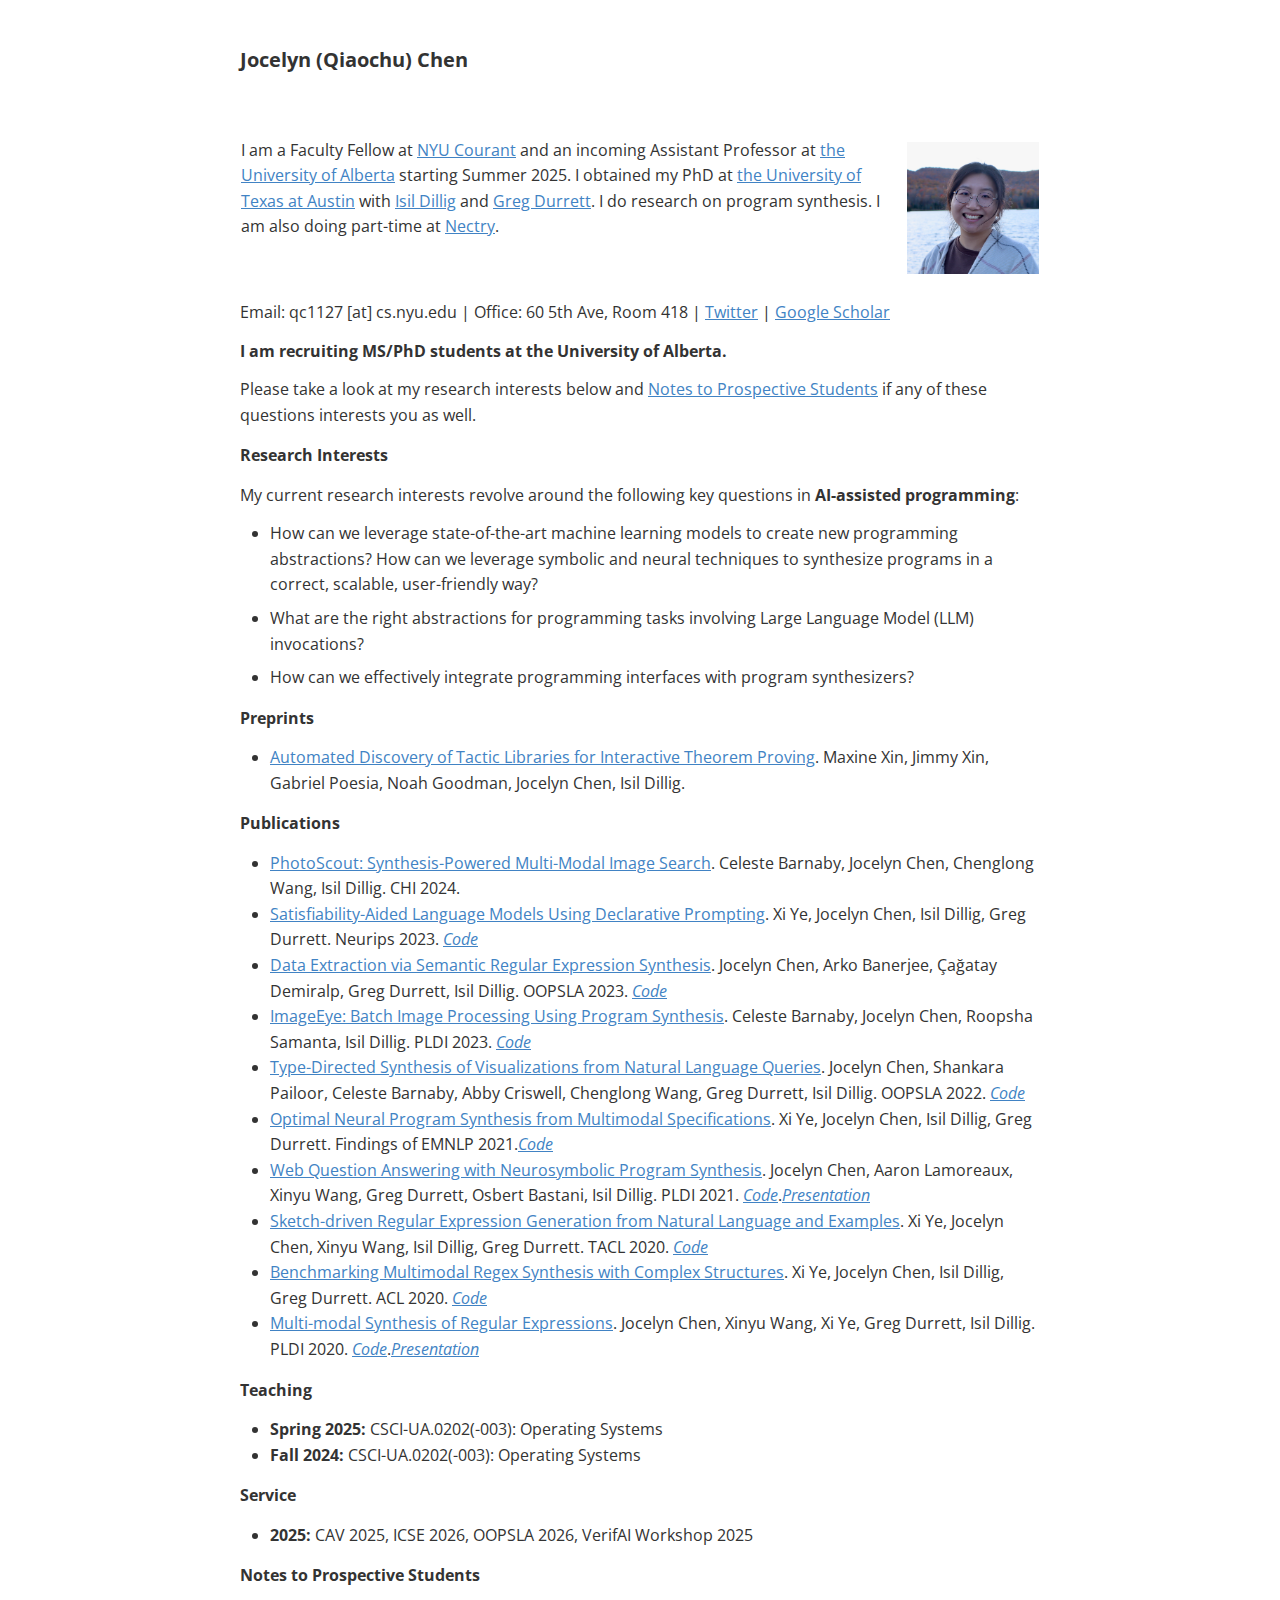
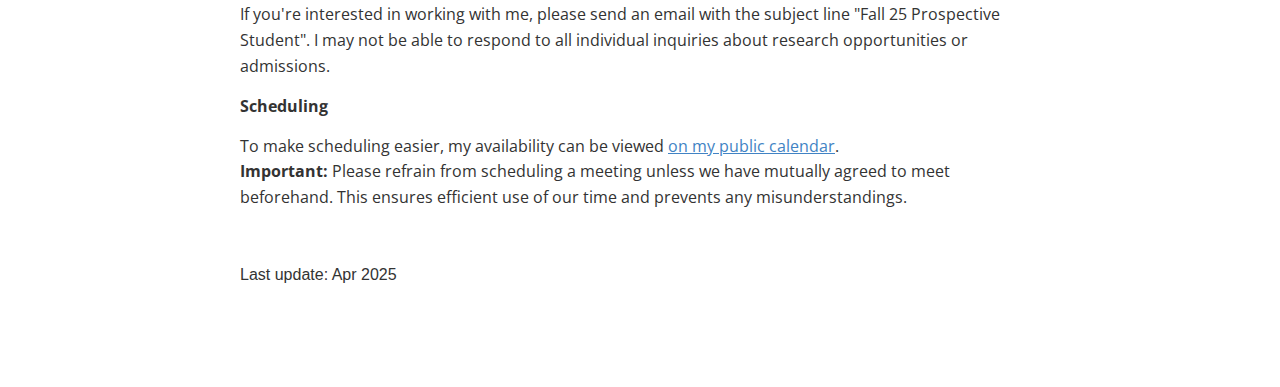
<file: index.html>
<!doctype html>
<html>
<head>
<script src="https://www.w3counter.com/tracker.js?id=151141"></script>
<meta charset='UTF-8'><meta name='viewport' content='width=device-width initial-scale=1'>
<meta http-equiv="content-language" content="en">
<title>Jocelyn Chen</title><link href='https://fonts.loli.net/css?family=Open+Sans:400italic,700italic,700,400&subset=latin,latin-ext' rel='stylesheet' type='text/css' /><style type='text/css'>html {overflow-x: initial !important;}:root { --bg-color: #ffffff; --text-color: #333333; --select-text-bg-color: #B5D6FC; --select-text-font-color: auto; --monospace: "Lucida Console",Consolas,"Courier",monospace; }
html { font-size: 14px; background-color: var(--bg-color); color: var(--text-color); font-family: "Helvetica Neue", Helvetica, Arial, sans-serif; -webkit-font-smoothing: antialiased; }
body { margin: 0px; padding: 0px; height: auto; bottom: 0px; top: 0px; left: 0px; right: 0px; font-size: 1rem; line-height: 1.42857143; overflow-x: hidden; background-image: inherit; background-size: inherit; background-attachment: inherit; background-origin: inherit; background-clip: inherit; background-color: inherit; tab-size: 4; background-position: inherit inherit; background-repeat: inherit inherit; }
iframe { margin: auto; }
a.url { word-break: break-all; }
a:active, a:hover { outline: 0px; }
.in-text-selection, ::selection { text-shadow: none; background: var(--select-text-bg-color); color: var(--select-text-font-color); }
#write { margin: 0% 20% 0% 20%; height: auto; width: inherit; word-break: normal; word-wrap: break-word; position: relative; white-space: normal; overflow-x: visible; padding-top: 40px; }
#write.first-line-indent p { text-indent: 2em; }
#write.first-line-indent li p, #write.first-line-indent p * { text-indent: 0px; }
#write.first-line-indent li { margin-left: 2em; }
.for-image #write { padding-left: 8px; padding-right: 8px; }
body.typora-export { padding-left: 30px; padding-right: 30px; }
.typora-export .footnote-line, .typora-export li, .typora-export p { white-space: pre-wrap; }
@media screen and (max-width: 500px) { 
  body.typora-export { padding-left: 0px; padding-right: 0px; }
  #write { padding-left: 20px; padding-right: 20px; }
  .CodeMirror-sizer { margin-left: 0px !important; }
  .CodeMirror-gutters { display: none !important; }
}
#write li > figure:last-child { margin-bottom: 0.5rem; }
#write ol, #write ul { position: relative; }
img { max-width: 100%; vertical-align: middle; image-orientation: from-image; }
button, input, select, textarea { color: inherit; font-family: inherit; font-size: inherit; font-style: inherit; font-variant-caps: inherit; font-weight: inherit; font-stretch: inherit; line-height: inherit; }
input[type="checkbox"], input[type="radio"] { line-height: normal; padding: 0px; }
*, ::after, ::before { box-sizing: border-box; }
#write h1, #write h2, #write h3, #write h4, #write h5, #write h6, #write p, #write pre { width: inherit; }
#write h1, #write h2, #write h3, #write h4, #write h5, #write h6, #write p { position: relative; }
p { line-height: inherit; }
h1, h2, h3, h4, h5, h6 { break-after: avoid-page; break-inside: avoid; orphans: 4; }
p { orphans: 4; }
h1 { font-size: 2rem; }
h2 { font-size: 1.8rem; }
h3 { font-size: 1.6rem; }
h4 { font-size: 1.4rem; }
h5 { font-size: 1.2rem; }
h6 { font-size: 1rem; }
.md-math-block, .md-rawblock, h1, h2, h3, h4, h5, h6, p { margin-top: 1rem; margin-bottom: 1rem; }
.hidden { display: none; }
.md-blockmeta { color: rgb(204, 204, 204); font-weight: 700; font-style: italic; }
a { cursor: pointer; }
sup.md-footnote { padding: 2px 4px; background-color: rgba(238, 238, 238, 0.7); color: rgb(85, 85, 85); border-top-left-radius: 4px; border-top-right-radius: 4px; border-bottom-right-radius: 4px; border-bottom-left-radius: 4px; cursor: pointer; }
sup.md-footnote a, sup.md-footnote a:hover { color: inherit; text-transform: inherit; text-decoration: inherit; }
#write input[type="checkbox"] { cursor: pointer; width: inherit; height: inherit; }
figure { overflow-x: auto; margin: 1.2em 0px; max-width: calc(100% + 16px); padding: 0px; }
figure > table { margin: 0px !important; }
tr { break-inside: avoid; break-after: auto; }
thead { display: table-header-group; }
table { border-collapse: collapse; border-spacing: 0px; width: 100%; overflow: auto; break-inside: auto; text-align: left; }
table.md-table td { min-width: 32px; }
.CodeMirror-gutters { border-right-width: 0px; background-color: inherit; }
.CodeMirror-linenumber { }
.CodeMirror { text-align: left; }
.CodeMirror-placeholder { opacity: 0.3; }
.CodeMirror pre { padding: 0px 4px; }
.CodeMirror-lines { padding: 0px; }
div.hr:focus { cursor: none; }
#write pre { white-space: pre-wrap; }
#write.fences-no-line-wrapping pre { white-space: pre; }
#write pre.ty-contain-cm { white-space: normal; }
.CodeMirror-gutters { margin-right: 4px; }
.md-fences { font-size: 0.9rem; display: block; break-inside: avoid; text-align: left; overflow: visible; white-space: pre; background-image: inherit; background-size: inherit; background-attachment: inherit; background-origin: inherit; background-clip: inherit; background-color: inherit; position: relative !important; background-position: inherit inherit; background-repeat: inherit inherit; }
.md-diagram-panel { width: 100%; margin-top: 10px; text-align: center; padding-top: 0px; padding-bottom: 8px; overflow-x: auto; }
#write .md-fences.mock-cm { white-space: pre-wrap; }
.md-fences.md-fences-with-lineno { padding-left: 0px; }
#write.fences-no-line-wrapping .md-fences.mock-cm { white-space: pre; overflow-x: auto; }
.md-fences.mock-cm.md-fences-with-lineno { padding-left: 8px; }
.CodeMirror-line, twitterwidget { break-inside: avoid; }
.footnotes { opacity: 0.8; font-size: 0.9rem; margin-top: 1em; margin-bottom: 1em; }
.footnotes + .footnotes { margin-top: 0px; }
.md-reset { margin: 0px; padding: 0px; border: 0px; outline: 0px; vertical-align: top; text-decoration: none; text-shadow: none; float: none; position: static; width: auto; height: auto; white-space: nowrap; cursor: inherit; line-height: normal; font-weight: 400; text-align: left; box-sizing: content-box; direction: ltr; background-position: 0px 0px; background-repeat: initial initial; }
li div { padding-top: 0px; }
blockquote { margin: 1rem 0px; }
li .mathjax-block, li p { margin: 0.5rem 0px; }
li { margin: 0px; position: relative; }
blockquote > :last-child { margin-bottom: 0px; }
blockquote > :first-child, li > :first-child { margin-top: 0px; }
.footnotes-area { color: rgb(136, 136, 136); margin-top: 0.714rem; padding-bottom: 0.143rem; white-space: normal; }
#write .footnote-line { white-space: pre-wrap; }
@media print { 
  body, html { border: 1px solid transparent; height: 99%; break-after: avoid; break-before: avoid; font-variant-ligatures: no-common-ligatures; }
  #write { margin-top: 0px; padding-top: 0px; border-color: transparent !important; }
  .typora-export * { -webkit-print-color-adjust: exact; }
  html.blink-to-pdf { font-size: 13px; }
  .typora-export #write { padding-left: 32px; padding-right: 32px; padding-bottom: 0px; break-after: avoid; }
  .typora-export #write::after { height: 0px; }
}
.footnote-line { margin-top: 0.714em; font-size: 0.7em; }
a img, img a { cursor: pointer; }
pre.md-meta-block { font-size: 0.8rem; min-height: 0.8rem; white-space: pre-wrap; background-color: rgb(204, 204, 204); display: block; overflow-x: hidden; background-position: initial initial; background-repeat: initial initial; }
p > .md-image:only-child:not(.md-img-error) img, p > img:only-child { display: block; margin: auto; }
#write.first-line-indent p > .md-image:only-child:not(.md-img-error) img { left: -2em; position: relative; }
p > .md-image:only-child { display: inline-block; width: 100%; }
#write .MathJax_Display { margin: 0.8em 0px 0px; }
.md-math-block { width: 100%; }
.md-math-block:not(:empty)::after { display: none; }
[contenteditable="true"]:active, [contenteditable="true"]:focus, [contenteditable="false"]:active, [contenteditable="false"]:focus { outline: 0px; box-shadow: none; }
.md-task-list-item { position: relative; list-style-type: none; }
.task-list-item.md-task-list-item { padding-left: 0px; }
.md-task-list-item > input { position: absolute; top: 0px; left: 0px; margin-left: -1.2em; margin-top: calc(1em - 10px); border: none; }
.math { font-size: 1rem; }
.md-toc { min-height: 3.58rem; position: relative; font-size: 0.9rem; border-top-left-radius: 10px; border-top-right-radius: 10px; border-bottom-right-radius: 10px; border-bottom-left-radius: 10px; }
.md-toc-content { position: relative; margin-left: 0px; }
.md-toc-content::after, .md-toc::after { display: none; }
.md-toc-item { display: block; color: rgb(65, 131, 196); }
.md-toc-item a { text-decoration: none; }
.md-toc-inner:hover { text-decoration: underline; }
.md-toc-inner { display: inline-block; cursor: pointer; }
.md-toc-h1 .md-toc-inner { margin-left: 0px; font-weight: 700; }
.md-toc-h2 .md-toc-inner { margin-left: 2em; }
.md-toc-h3 .md-toc-inner { margin-left: 4em; }
.md-toc-h4 .md-toc-inner { margin-left: 6em; }
.md-toc-h5 .md-toc-inner { margin-left: 8em; }
.md-toc-h6 .md-toc-inner { margin-left: 10em; }
@media screen and (max-width: 48em) { 
  .md-toc-h3 .md-toc-inner { margin-left: 3.5em; }
  .md-toc-h4 .md-toc-inner { margin-left: 5em; }
  .md-toc-h5 .md-toc-inner { margin-left: 6.5em; }
  .md-toc-h6 .md-toc-inner { margin-left: 8em; }
}
a.md-toc-inner { font-size: inherit; font-style: inherit; font-weight: inherit; line-height: inherit; }
.footnote-line a:not(.reversefootnote) { color: inherit; }
.md-attr { display: none; }
.md-fn-count::after { content: "."; }
code, pre, samp, tt { font-family: var(--monospace); }
kbd { margin: 0px 0.1em; padding: 0.1em 0.6em; font-size: 0.8em; color: rgb(36, 39, 41); background-color: rgb(255, 255, 255); border: 1px solid rgb(173, 179, 185); border-top-left-radius: 3px; border-top-right-radius: 3px; border-bottom-right-radius: 3px; border-bottom-left-radius: 3px; box-shadow: rgba(12, 13, 14, 0.2) 0px 1px 0px, rgb(255, 255, 255) 0px 0px 0px 2px inset; white-space: nowrap; vertical-align: middle; background-position: initial initial; background-repeat: initial initial; }
.md-comment { color: rgb(162, 127, 3); opacity: 0.8; font-family: var(--monospace); }
code { text-align: left; }
a.md-print-anchor { white-space: pre !important; border: none !important; display: inline-block !important; position: absolute !important; width: 1px !important; right: 0px !important; outline: 0px !important; text-shadow: initial !important; background-position: 0px 0px !important; background-repeat: initial initial !important; }
.md-inline-math .MathJax_SVG .noError { display: none !important; }
.html-for-mac .inline-math-svg .MathJax_SVG { vertical-align: 0.2px; }
.md-math-block .MathJax_SVG_Display { text-align: center; margin: 0px; position: relative; text-indent: 0px; max-width: none; max-height: none; min-height: 0px; min-width: 100%; width: auto; overflow-y: hidden; display: block !important; }
.MathJax_SVG_Display, .md-inline-math .MathJax_SVG_Display { width: auto; margin: inherit; display: inline-block !important; }
.MathJax_SVG .MJX-monospace { font-family: var(--monospace); }
.MathJax_SVG .MJX-sans-serif { font-family: sans-serif; }
.MathJax_SVG { display: inline; font-style: normal; font-weight: 400; line-height: normal; zoom: 90%; text-indent: 0px; text-align: left; text-transform: none; letter-spacing: normal; word-spacing: normal; word-wrap: normal; white-space: nowrap; float: none; direction: ltr; max-width: none; max-height: none; min-width: 0px; min-height: 0px; border: 0px; padding: 0px; margin: 0px; }
.MathJax_SVG * { transition: none; }
.MathJax_SVG_Display svg { vertical-align: middle !important; margin-bottom: 0px !important; margin-top: 0px !important; }
.os-windows.monocolor-emoji .md-emoji { font-family: "Segoe UI Symbol", sans-serif; }
.md-diagram-panel > svg { max-width: 100%; }
[lang="flow"] svg, [lang="mermaid"] svg { max-width: 100%; height: auto; }
[lang="mermaid"] .node text { font-size: 1rem; }
table tr th { border-bottom-width: 0px; }
video { max-width: 100%; display: block; margin: 0px auto; }
iframe { max-width: 100%; width: 100%; border: none; }
.highlight td, .highlight tr { border: 0px; }
svg[id^="mermaidChart"] { line-height: 1em; }
mark { background-color: rgb(255, 255, 0); color: rgb(0, 0, 0); background-position: initial initial; background-repeat: initial initial; }
.md-html-inline .md-plain, .md-html-inline strong, mark .md-inline-math, mark strong { color: inherit; }
mark .md-meta { color: rgb(0, 0, 0); opacity: 0.3 !important; }


:root {
    --side-bar-bg-color: #fafafa;
    --control-text-color: #777;
}

@include-when-export url(https://fonts.loli.net/css?family=Open+Sans:400italic,700italic,700,400&subset=latin,latin-ext);

html {
    font-size: 16px;
}

body {
    font-family: "Open Sans","Clear Sans","Helvetica Neue",Helvetica,Arial,sans-serif;
    color: rgb(51, 51, 51);
    line-height: 1.6;
}

#write {
    max-width: 860px;
  	margin: 0 auto;
  	padding: 30px;
    padding-bottom: 100px;
}

@media only screen and (min-width: 1400px) {
	#write {
		max-width: 1024px;
	}
}

@media only screen and (min-width: 1800px) {
	#write {
		max-width: 1200px;
	}
}

#write > ul:first-child,
#write > ol:first-child{
    margin-top: 30px;
}

a {
    color: #4183C4;
}
h1,
h2,
h3,
h4,
h5,
h6 {
    position: relative;
    margin-top: 1rem;
    margin-bottom: 1rem;
    font-weight: bold;
    line-height: 1.4;
    cursor: text;
}
h1:hover a.anchor,
h2:hover a.anchor,
h3:hover a.anchor,
h4:hover a.anchor,
h5:hover a.anchor,
h6:hover a.anchor {
    text-decoration: none;
}
h1 tt,
h1 code {
    font-size: inherit;
}
h2 tt,
h2 code {
    font-size: inherit;
}
h3 tt,
h3 code {
    font-size: inherit;
}
h4 tt,
h4 code {
    font-size: inherit;
}
h5 tt,
h5 code {
    font-size: inherit;
}
h6 tt,
h6 code {
    font-size: inherit;
}
h1 {
    padding-bottom: .3em;
    font-size: 2.25em;
    line-height: 1.2;
    border-bottom: 1px solid #eee;
}
h2 {
   padding-bottom: .3em;
    font-size: 1.75em;
    line-height: 1.225;
    border-bottom: 1px solid #eee;
}
h3 {
    font-size: 1.5em;
    line-height: 1.43;
}
h4 {
    font-size: 1.25em;
}
h5 {
    font-size: 1em;
}
h6 {
   font-size: 1em;
    color: #777;
}
p,
blockquote,
ul,
ol,
dl,
table{
    margin: 0.8em 0;
}
li>ol,
li>ul {
    margin: 0 0;
}
hr {
    height: 2px;
    padding: 0;
    margin: 16px 0;
    background-color: #e7e7e7;
    border: 0 none;
    overflow: hidden;
    box-sizing: content-box;
}

li p.first {
    display: inline-block;
}
ul,
ol {
    padding-left: 30px;
}
ul:first-child,
ol:first-child {
    margin-top: 0;
}
ul:last-child,
ol:last-child {
    margin-bottom: 0;
}
blockquote {
    border-left: 4px solid #dfe2e5;
    padding: 0 15px;
    color: #777777;
}
blockquote blockquote {
    padding-right: 0;
}
table {
    padding: 0;
    word-break: initial;
}
/*table tr {
    border-top: 1px solid #dfe2e5;
    margin: 0;
    padding: 0;
}*/
table tr:nth-child(2n),
thead {
    background-color: #f8f8f8;
}
table tr th {
    font-weight: bold;
    border: 1px solid #dfe2e5;
    border-bottom: 0;
    margin: 0;
    padding: 6px 13px;
}
/*table tr td {
    border: 1px solid #dfe2e5;
    margin: 0;
    padding: 6px 13px;
}*/
table tr th:first-child,
table tr td:first-child {
    margin-top: 0;
}
table tr th:last-child,
table tr td:last-child {
    margin-bottom: 0;
}

.CodeMirror-lines {
    padding-left: 4px;
}

.code-tooltip {
    box-shadow: 0 1px 1px 0 rgba(0,28,36,.3);
    border-top: 1px solid #eef2f2;
}

.md-fences,
code,
tt {
    border: 1px solid #e7eaed;
    background-color: #f8f8f8;
    border-radius: 3px;
    padding: 0;
    padding: 2px 4px 0px 4px;
    font-size: 0.9em;
}

code {
    background-color: #f3f4f4;
    padding: 0 2px 0 2px;
}

.md-fences {
    margin-bottom: 15px;
    margin-top: 15px;
    padding-top: 8px;
    padding-bottom: 6px;
}


.md-task-list-item > input {
  margin-left: -1.3em;
}

@media print {
    html {
        font-size: 13px;
    }
    table,
    pre {
        page-break-inside: avoid;
    }
    pre {
        word-wrap: break-word;
    }
}

.md-fences {
	background-color: #f8f8f8;
}
#write pre.md-meta-block {
	padding: 1rem;
    font-size: 85%;
    line-height: 1.45;
    background-color: #f7f7f7;
    border: 0;
    border-radius: 3px;
    color: #777777;
    margin-top: 0 !important;
}

.mathjax-block>.code-tooltip {
	bottom: .375rem;
}

.md-mathjax-midline {
    background: #fafafa;
}

#write>h3.md-focus:before{
	left: -1.5625rem;
	top: .375rem;
}
#write>h4.md-focus:before{
	left: -1.5625rem;
	top: .285714286rem;
}
#write>h5.md-focus:before{
	left: -1.5625rem;
	top: .285714286rem;
}
#write>h6.md-focus:before{
	left: -1.5625rem;
	top: .285714286rem;
}
.md-image>.md-meta {
    /*border: 1px solid #ddd;*/
    border-radius: 3px;
    padding: 2px 0px 0px 4px;
    font-size: 0.9em;
    color: inherit;
}

.md-tag {
    color: #a7a7a7;
    opacity: 1;
}

.md-toc { 
    margin-top:20px;
    padding-bottom:20px;
}

.sidebar-tabs {
    border-bottom: none;
}

#typora-quick-open {
    border: 1px solid #ddd;
    background-color: #f8f8f8;
}

#typora-quick-open-item {
    background-color: #FAFAFA;
    border-color: #FEFEFE #e5e5e5 #e5e5e5 #eee;
    border-style: solid;
    border-width: 1px;
}

/** focus mode */
.on-focus-mode blockquote {
    border-left-color: rgba(85, 85, 85, 0.12);
}

header, .context-menu, .megamenu-content, footer{
    font-family: "Segoe UI", "Arial", sans-serif;
}

.file-node-content:hover .file-node-icon,
.file-node-content:hover .file-node-open-state{
    visibility: visible;
}

.mac-seamless-mode #typora-sidebar {
    background-color: #fafafa;
    background-color: var(--side-bar-bg-color);
}

.md-lang {
    color: #b4654d;
}

.html-for-mac .context-menu {
    --item-hover-bg-color: #E6F0FE;
}

#md-notification .btn {
    border: 0;
}

.dropdown-menu .divider {
    border-color: #e5e5e5;
}

.ty-preferences .window-content {
    background-color: #fafafa;
}

.ty-preferences .nav-group-item.active {
    color: white;
    background: #999;
}

 .typora-export li, .typora-export p, .typora-export,  .footnote-line {white-space: normal;} 
</style>
</head>
<body class='typora-export' >
<div  id='write'  class = 'is-mac'>
	<h4><a name="jocelyn-qiaochu-chen" class="md-header-anchor"></a><span> Jocelyn (Qiaochu) Chen</span></h4>
	<table>
		<tr>
			<td>	<p><span>I am a Faculty Fellow at <a href="https://cims.nyu.edu">NYU Courant</a> and an incoming Assistant Professor at <a href="https://www.ualberta.ca/computing-science/index.html">the University of Alberta</a> starting Summer 2025. I obtained my PhD at <a href="https://www.utexas.edu/">the University of Texas at Austin</a> with </span><a href='https://www.cs.utexas.edu/~isil/'><span>Isil Dillig</span></a><span> and </span><a href='https://www.cs.utexas.edu/~gdurrett/'><span>Greg Durrett</a><span>. I do research on program synthesis. I am also doing part-time at </span><span><a href='https://nectry.com/'><span>Nectry</span></a>.</span></p></td>
			<td>	<p>&nbsp;</p><p><img src="./photo.jpg" alt="avatar" style="zoom:15%;-moz-transform:  scale(0.4,0.4);" /></p></td>
		</tr>
	</table>
	<p><span>Email: qc1127 [at] cs.nyu.edu  |  Office: 60 5th Ave, Room 418  | </span><a href='https://twitter.com/jocelynqchen'><span>Twitter</span></a><span> | <a href='https://scholar.google.com/citations?hl=en&user=N2Kt7csAAAAJ&view_op=list_works&sortby=pubdate'><span>Google Scholar</span></a></p>
	<b>I am recruiting MS/PhD students at the University of Alberta.</b><br/>
	<p>
	  Please take a look at my research interests below and <a href="#prospective">Notes to Prospective Students</a> if any of these questions interests you as well.
	</p>
	<!--
		| <a href='./cv.pdf'><span>CV</span></a></p>
	-->
	<h5><a name="interests" class="md-header-anchor"></a><span>Research Interests</span></h5>
	<p>My current research interests revolve around the following key questions in <b>AI-assisted programming</b>:</p> 
		<ul>
			<li><p>How can we leverage state-of-the-art machine learning models to create new programming abstractions? How can we leverage symbolic and neural techniques to synthesize programs in a correct, scalable, user-friendly way?</p></li> 
			<li><p>What are the right abstractions for programming tasks involving Large Language Model (LLM) invocations?</p></li>
			<li><p>How can we effectively integrate programming interfaces with program synthesizers?</p></li>
		</ul>
	<h5><a name="preprints" class="md-header-anchor"></a><span>Preprints</span></h5>
	<ul>
		<li><a href="https://arxiv.org/abs/2503.24036"><span>Automated Discovery of Tactic Libraries for Interactive Theorem Proving</span></a><span>. Maxine Xin, Jimmy Xin, Gabriel Poesia, Noah Goodman, Jocelyn Chen, Isil Dillig.</span></li>
	</ul>
	<h5><a name="publications" class="md-header-anchor"></a><span>Publications</span></h5>
	<ul>

		<li><a href="https://arxiv.org/abs/2401.10464"><span>PhotoScout: Synthesis-Powered Multi-Modal Image Search</span></a><span>. Celeste Barnaby, Jocelyn Chen, Chenglong Wang, Isil Dillig. CHI 2024. </span></li>
		<li><a href="https://arxiv.org/abs/2305.09656"><span>Satisfiability-Aided Language Models Using Declarative Prompting</span></a><span>. Xi Ye, Jocelyn Chen, Isil Dillig, Greg Durrett. Neurips 2023. </span><a href="https://github.com/xiye17/sat-lm"><em><span>Code</span></em></a></li>
		<li><a href="https://arxiv.org/abs/2305.10401"><span>Data Extraction via Semantic Regular Expression Synthesis</span></a><span>. Jocelyn Chen, Arko Banerjee, Çağatay Demiralp, Greg Durrett, Isil Dillig. OOPSLA 2023. </span><a href="https://github.com/utopia-group/Smore"><em><span>Code</span></em></a></li>
		<li><a href="https://arxiv.org/abs/2304.03253"><span>ImageEye: Batch Image Processing Using Program Synthesis</span></a><span>. Celeste Barnaby, Jocelyn Chen, Roopsha Samanta, Isil Dillig. PLDI 2023. </span><a href='https://github.com/celestebarnaby/ImageEye'><em><span>Code</span></em></a></li>
		<li><a href='https://arxiv.org/abs/2209.01081'><span>Type-Directed Synthesis of Visualizations from Natural Language Queries</span></a><span>. Jocelyn Chen, Shankara Pailoor, Celeste Barnaby, Abby Criswell, Chenglong Wang, Greg Durrett, Isil Dillig. OOPSLA 2022. </span><a href='https://github.com/utopia-group/graphy'><em><span>Code</span></em></a></li>
		<li><a href="https://arxiv.org/abs/2010.01678"><span>Optimal Neural Program Synthesis from Multimodal Specifications</span></a><span>. Xi Ye, Jocelyn Chen, Isil Dillig, Greg Durrett. Findings of EMNLP 2021.</span><a href='https://github.com/xiye17/OpSynth'><em><span>Code</span></em></a></li>
		<li><a href="https://arxiv.org/abs/2104.07162"><span>Web Question Answering with Neurosymbolic Program Synthesis</span></a><span>. Jocelyn Chen, Aaron Lamoreaux, Xinyu Wang, Greg Durrett, Osbert Bastani, Isil Dillig. PLDI 2021. </span><a href='https://github.com/utopia-group/WebQA'><em><span>Code</span></em></a>.<a href='https://www.pldi21.org/poster_pldi.121.html'><em><span>Presentation</span></em></a></li>
		<li><a href="https://arxiv.org/pdf/1908.05848.pdf"><span>Sketch-driven Regular Expression Generation from Natural Language and Examples</span></a><span>. Xi Ye, Jocelyn Chen, Xinyu Wang, Isil Dillig, Greg Durrett. TACL 2020. </span><a href='https://github.com/xiye17/SketchRegex'><em><span>Code</span></em></a></li>
		<li><a href='https://arxiv.org/pdf/2005.00663.pdf'><span>Benchmarking Multimodal Regex Synthesis with Complex Structures</span></a><span>. Xi Ye, Jocelyn Chen, Isil Dillig, Greg Durrett. ACL 2020. </span><a href='https://github.com/xiye17/StructuredRegex'><em><span>Code</span></em></a></li>
		<li><a href='https://arxiv.org/pdf/1908.03316.pdf'><span>Multi-modal Synthesis of Regular Expressions</span></a><span>. Jocelyn Chen, Xinyu Wang, Xi Ye, Greg Durrett, Isil Dillig. PLDI 2020. </span><a href='https://github.com/utopia-group/regel'><em><span>Code</span></em></a>.<a href='https://www.youtube.com/watch?v=hSv4wCne6iQ'><em><span>Presentation</span></em></a></li>
	</ul>
	<h5><a name="teaching" class="md-header-anchor"></a><span>Teaching</span></h5>
	<ul>
		<li><b>Spring 2025: </b><span>CSCI-UA.0202(-003): Operating Systems</span></li>
		<li><b>Fall 2024: </b><span>CSCI-UA.0202(-003): Operating Systems</span></li>
	</ul>
	<h5><a name="service" class="md-header-anchor"></a><span>Service</span></h5>
	<ul>
		<li><b>2025: </b><span>CAV 2025, ICSE 2026, OOPSLA 2026, VerifAI Workshop 2025</span></li>
	</ul>
	<h5><a name="prospective" class="md-header-anchor"></a><span>Notes to Prospective Students</span></h5>
	<p>If you're interested in working with me, please send an email with the subject line "Fall 25 Prospective Student". I may not be able to respond to all individual inquiries about research opportunities or admissions.</p>
	
<!-- 	<p>Apply to the UAlberta MSc/PhD program and mention my name in your application. Find the department application instructions <a href="https://www.ualberta.ca/en/computing-science/graduate-studies/programs-and-admissions/applications-and-admissions/index.html">here</a>. The application deadline is <strong>January 15, 2025</strong>.</p> -->

<!-- 	<p>Please understand that I will only arrange conversations with potential candidates after I have reviewed their applications in our system. This ensures that I have a comprehensive understanding of each candidate's background and research interests before our discussion.</p> -->
		
	<h5><a name="scheduling" class="md-header-anchor"></a><span>Scheduling</span></h5>
	<p>
	  To make scheduling easier, my availability can be viewed 
	  <a href='https://calendly.com/jocelynqchen'><span>on my public calendar</span></a>.<br/>
	  <strong>Important:</strong> Please refrain from scheduling a meeting unless we have mutually agreed to meet beforehand. This ensures efficient use of our time and prevents any misunderstandings.
	</p>
<p>&nbsp;</p>
<footer>Last update: Apr 2025</footer>

</div>
</body>
</html>
</file>
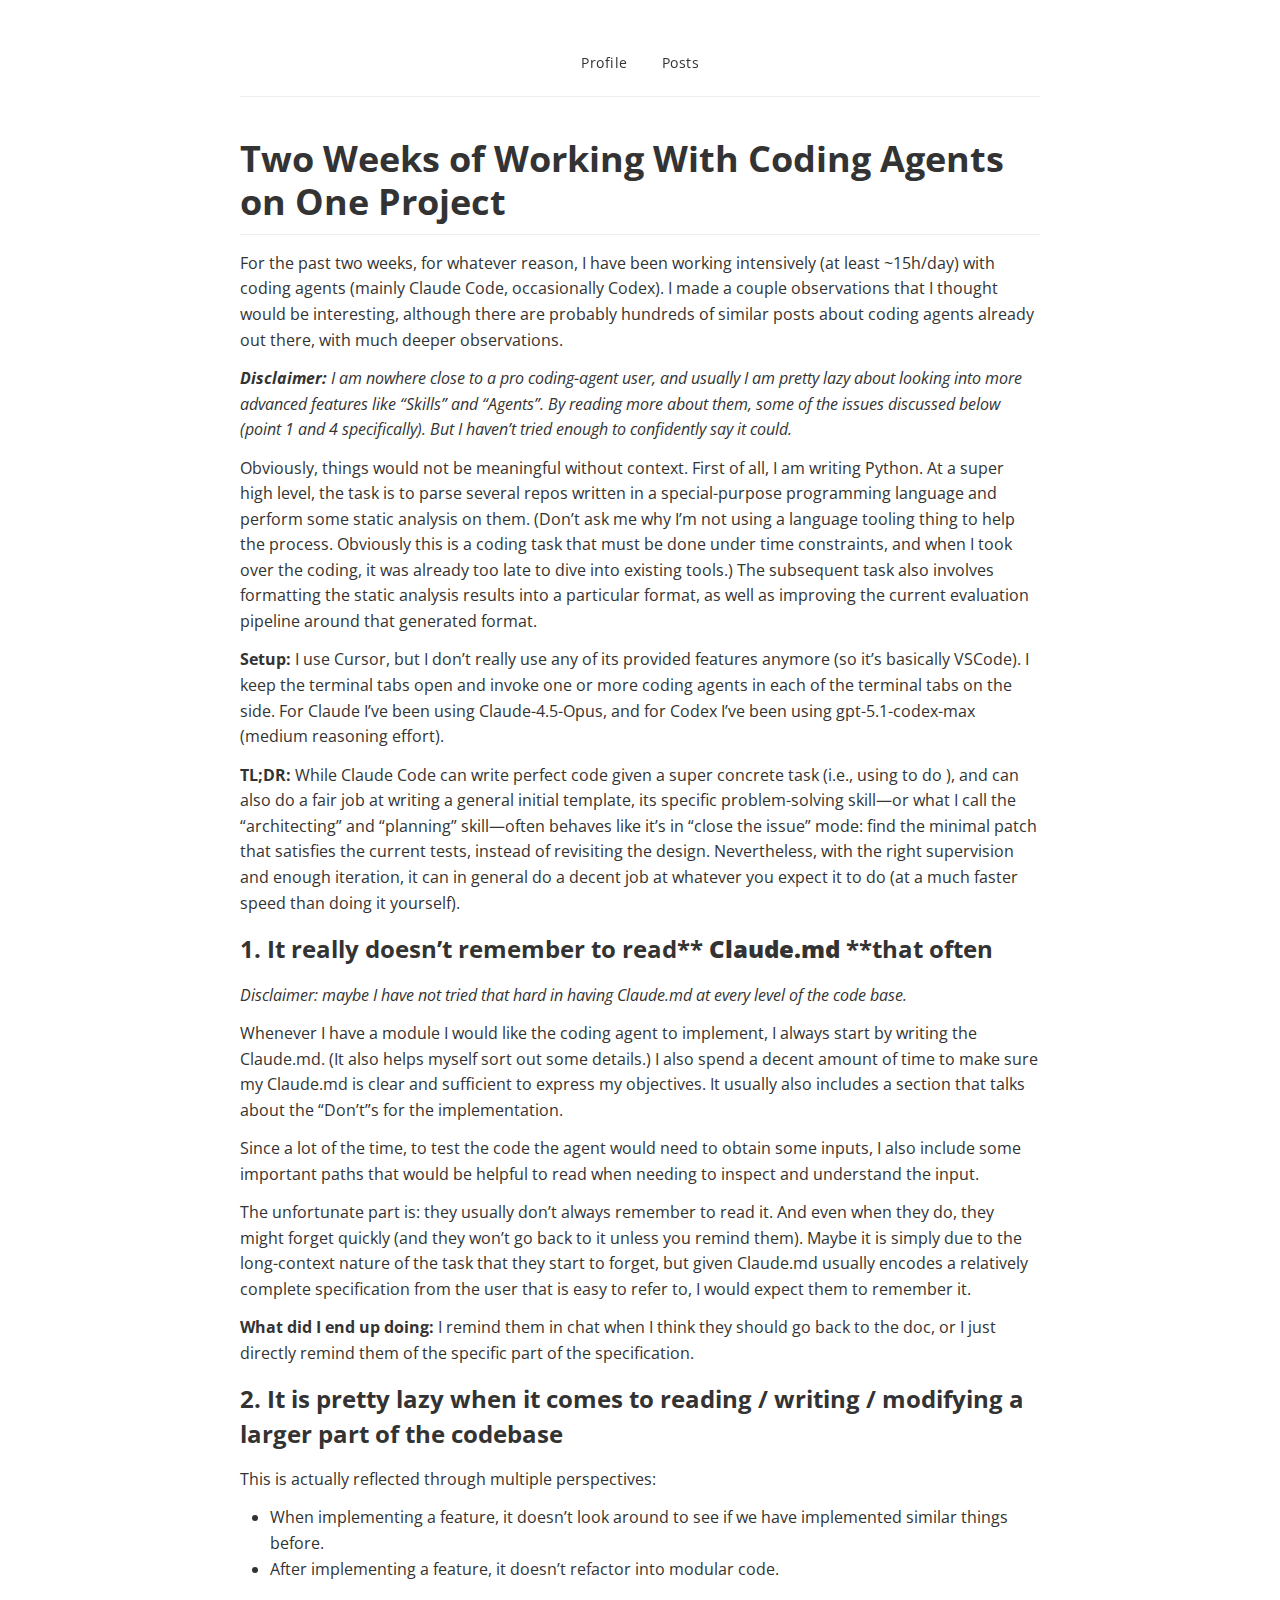
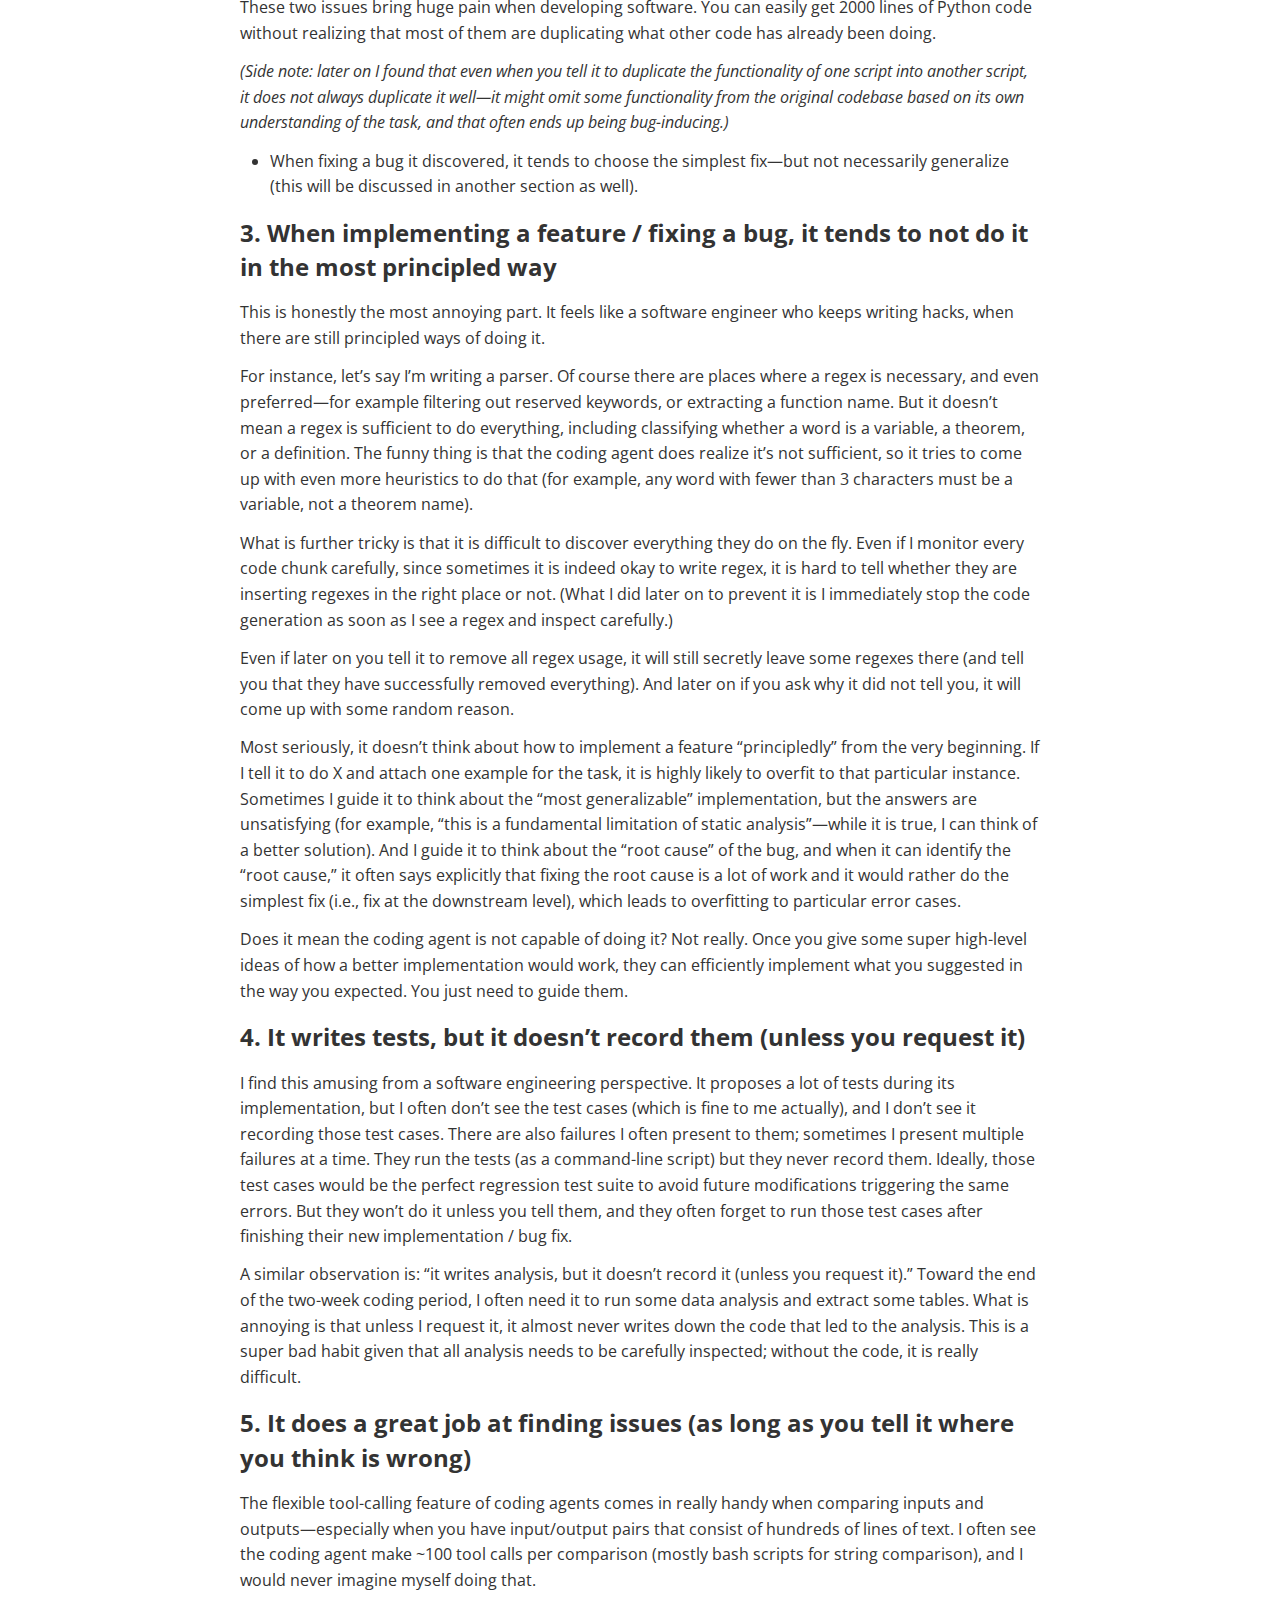
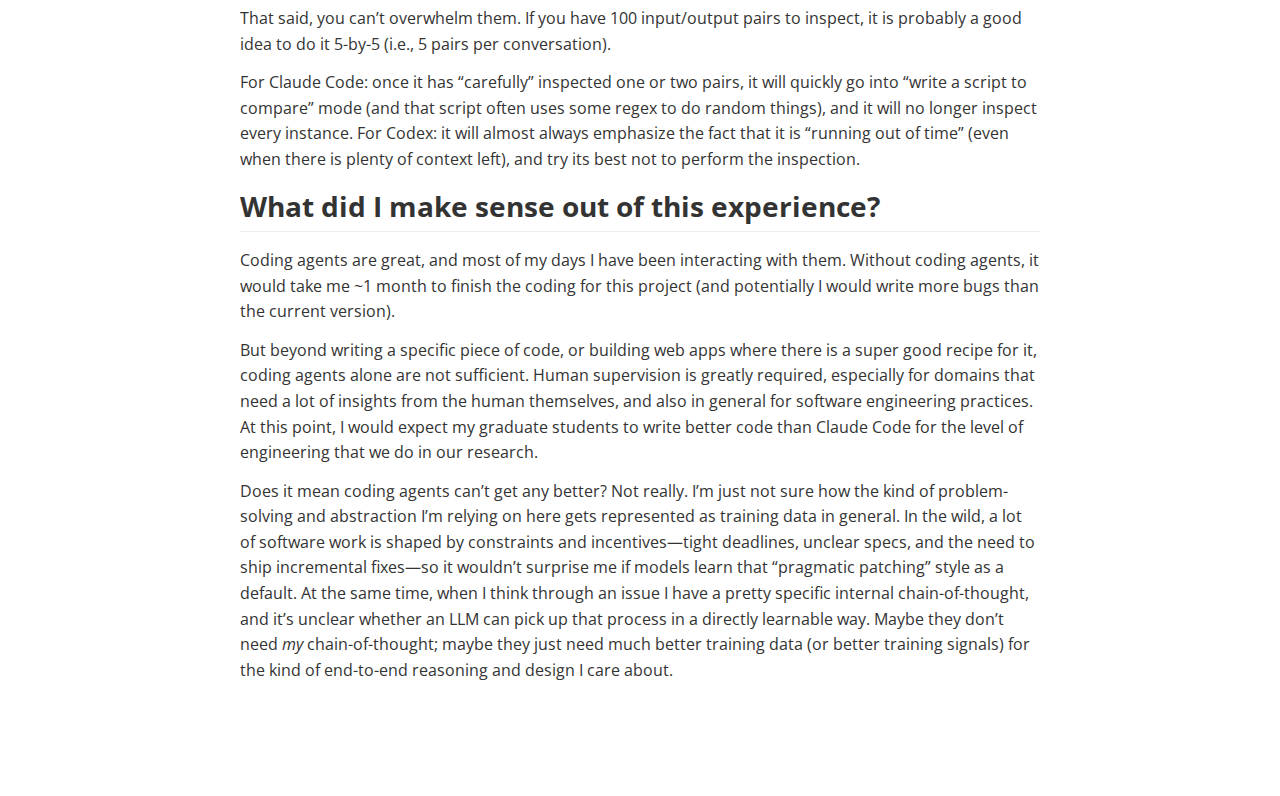
<file: posts/html/2026-02-01.html>
<!doctype html>
<html>
<head>
<meta charset='UTF-8'><meta name='viewport' content='width=device-width initial-scale=1'>
<meta http-equiv="content-language" content="en">
<title>2026-02-01</title>
<link href='https://fonts.loli.net/css?family=Open+Sans:400italic,700italic,700,400&subset=latin,latin-ext' rel='stylesheet' type='text/css' />
<link rel="stylesheet" href="../../assets/styles.css">
</head>
<body class='typora-export'>
<div id='write' class='is-mac'>
  <nav class="nav-bar">
    <a href="../../index.html" class="nav-link">Profile</a>
    <a href="../index.html" class="nav-link">Posts</a>
  </nav>

<h1 id="two-weeks-of-working-with-coding-agents-on-one-project">Two
Weeks of Working With Coding Agents on One Project</h1>
<p>For the past two weeks, for whatever reason, I have been working
intensively (at least ~15h/day) with coding agents (mainly Claude Code,
occasionally Codex). I made a couple observations that I thought would
be interesting, although there are probably hundreds of similar posts
about coding agents already out there, with much deeper
observations.</p>
<p><em><strong>Disclaimer:</strong> I am nowhere close to a pro
coding-agent user, and usually I am pretty lazy about looking into more
advanced features like “Skills” and “Agents”. By reading more about
them, some of the issues discussed below (point 1 and 4 specifically).
But I haven’t tried enough to confidently say it could.</em></p>
<p>Obviously, things would not be meaningful without context. First of
all, I am writing Python. At a super high level, the task is to parse
several repos written in a special-purpose programming language and
perform some static analysis on them. (Don’t ask me why I’m not using a
language tooling thing to help the process. Obviously this is a coding
task that must be done under time constraints, and when I took over the
coding, it was already too late to dive into existing tools.) The
subsequent task also involves formatting the static analysis results
into a particular format, as well as improving the current evaluation
pipeline around that generated format.</p>
<p><strong>Setup:</strong> I use Cursor, but I don’t really use any of
its provided features anymore (so it’s basically VSCode). I keep the
terminal tabs open and invoke one or more coding agents in each of the
terminal tabs on the side. For Claude I’ve been using Claude-4.5-Opus,
and for Codex I’ve been using gpt-5.1-codex-max (medium reasoning
effort).</p>
<p><strong>TL;DR:</strong> While Claude Code can write perfect code
given a super concrete task (i.e., using to do ), and can also do a fair
job at writing a general initial template, its specific problem-solving
skill—or what I call the “architecting” and “planning” skill—often
behaves like it’s in “close the issue” mode: find the minimal patch that
satisfies the current tests, instead of revisiting the design.
Nevertheless, with the right supervision and enough iteration, it can in
general do a decent job at whatever you expect it to do (at a much
faster speed than doing it yourself).</p>
<h3 id="it-really-doesnt-remember-to-read-claude.md-that-often">1. It
really doesn’t remember to read** <strong>Claude.md</strong> **that
often</h3>
<p><em>Disclaimer: maybe I have not tried that hard in having Claude.md
at every level of the code base.</em></p>
<p>Whenever I have a module I would like the coding agent to implement,
I always start by writing the Claude.md. (It also helps myself sort out
some details.) I also spend a decent amount of time to make sure my
Claude.md is clear and sufficient to express my objectives. It usually
also includes a section that talks about the “Don’t”s for the
implementation.</p>
<p>Since a lot of the time, to test the code the agent would need to
obtain some inputs, I also include some important paths that would be
helpful to read when needing to inspect and understand the input.</p>
<p>The unfortunate part is: they usually don’t always remember to read
it. And even when they do, they might forget quickly (and they won’t go
back to it unless you remind them). Maybe it is simply due to the
long-context nature of the task that they start to forget, but given
Claude.md usually encodes a relatively complete specification from the
user that is easy to refer to, I would expect them to remember it.</p>
<p><strong>What did I end up doing:</strong> I remind them in chat when
I think they should go back to the doc, or I just directly remind them
of the specific part of the specification.</p>
<h3
id="it-is-pretty-lazy-when-it-comes-to-reading-writing-modifying-a-larger-part-of-the-codebase">2.
It is pretty lazy when it comes to reading / writing / modifying a
larger part of the codebase</h3>
<p>This is actually reflected through multiple perspectives:</p>
<ul>
<li>When implementing a feature, it doesn’t look around to see if we
have implemented similar things before.</li>
<li>After implementing a feature, it doesn’t refactor into modular
code.</li>
</ul>
<p>These two issues bring huge pain when developing software. You can
easily get 2000 lines of Python code without realizing that most of them
are duplicating what other code has already been doing.</p>
<p><em>(Side note: later on I found that even when you tell it to
duplicate the functionality of one script into another script, it does
not always duplicate it well—it might omit some functionality from the
original codebase based on its own understanding of the task, and that
often ends up being bug-inducing.)</em></p>
<ul>
<li>When fixing a bug it discovered, it tends to choose the simplest
fix—but not necessarily generalize (this will be discussed in another
section as well).</li>
</ul>
<h3
id="when-implementing-a-feature-fixing-a-bug-it-tends-to-not-do-it-in-the-most-principled-way">3.
When implementing a feature / fixing a bug, it tends to not do it in the
most principled way</h3>
<p>This is honestly the most annoying part. It feels like a software
engineer who keeps writing hacks, when there are still principled ways
of doing it.</p>
<p>For instance, let’s say I’m writing a parser. Of course there are
places where a regex is necessary, and even preferred—for example
filtering out reserved keywords, or extracting a function name. But it
doesn’t mean a regex is sufficient to do everything, including
classifying whether a word is a variable, a theorem, or a definition.
The funny thing is that the coding agent does realize it’s not
sufficient, so it tries to come up with even more heuristics to do that
(for example, any word with fewer than 3 characters must be a variable,
not a theorem name).</p>
<p>What is further tricky is that it is difficult to discover everything
they do on the fly. Even if I monitor every code chunk carefully, since
sometimes it is indeed okay to write regex, it is hard to tell whether
they are inserting regexes in the right place or not. (What I did later
on to prevent it is I immediately stop the code generation as soon as I
see a regex and inspect carefully.)</p>
<p>Even if later on you tell it to remove all regex usage, it will still
secretly leave some regexes there (and tell you that they have
successfully removed everything). And later on if you ask why it did not
tell you, it will come up with some random reason.</p>
<p>Most seriously, it doesn’t think about how to implement a feature
“principledly” from the very beginning. If I tell it to do X and attach
one example for the task, it is highly likely to overfit to that
particular instance. Sometimes I guide it to think about the “most
generalizable” implementation, but the answers are unsatisfying (for
example, “this is a fundamental limitation of static analysis”—while it
is true, I can think of a better solution). And I guide it to think
about the “root cause” of the bug, and when it can identify the “root
cause,” it often says explicitly that fixing the root cause is a lot of
work and it would rather do the simplest fix (i.e., fix at the
downstream level), which leads to overfitting to particular error
cases.</p>
<p>Does it mean the coding agent is not capable of doing it? Not really.
Once you give some super high-level ideas of how a better implementation
would work, they can efficiently implement what you suggested in the way
you expected. You just need to guide them.</p>
<h3
id="it-writes-tests-but-it-doesnt-record-them-unless-you-request-it">4.
It writes tests, but it doesn’t record them (unless you request it)</h3>
<p>I find this amusing from a software engineering perspective. It
proposes a lot of tests during its implementation, but I often don’t see
the test cases (which is fine to me actually), and I don’t see it
recording those test cases. There are also failures I often present to
them; sometimes I present multiple failures at a time. They run the
tests (as a command-line script) but they never record them. Ideally,
those test cases would be the perfect regression test suite to avoid
future modifications triggering the same errors. But they won’t do it
unless you tell them, and they often forget to run those test cases
after finishing their new implementation / bug fix.</p>
<p>A similar observation is: “it writes analysis, but it doesn’t record
it (unless you request it).” Toward the end of the two-week coding
period, I often need it to run some data analysis and extract some
tables. What is annoying is that unless I request it, it almost never
writes down the code that led to the analysis. This is a super bad habit
given that all analysis needs to be carefully inspected; without the
code, it is really difficult.</p>
<h3
id="it-does-a-great-job-at-finding-issues-as-long-as-you-tell-it-where-you-think-is-wrong">5.
It does a great job at finding issues (as long as you tell it where you
think is wrong)</h3>
<p>The flexible tool-calling feature of coding agents comes in really
handy when comparing inputs and outputs—especially when you have
input/output pairs that consist of hundreds of lines of text. I often
see the coding agent make ~100 tool calls per comparison (mostly bash
scripts for string comparison), and I would never imagine myself doing
that.</p>
<p>That said, you can’t overwhelm them. If you have 100 input/output
pairs to inspect, it is probably a good idea to do it 5-by-5 (i.e., 5
pairs per conversation).</p>
<p>For Claude Code: once it has “carefully” inspected one or two pairs,
it will quickly go into “write a script to compare” mode (and that
script often uses some regex to do random things), and it will no longer
inspect every instance. For Codex: it will almost always emphasize the
fact that it is “running out of time” (even when there is plenty of
context left), and try its best not to perform the inspection.</p>
<h2 id="what-did-i-make-sense-out-of-this-experience">What did I make
sense out of this experience?</h2>
<p>Coding agents are great, and most of my days I have been interacting
with them. Without coding agents, it would take me ~1 month to finish
the coding for this project (and potentially I would write more bugs
than the current version).</p>
<p>But beyond writing a specific piece of code, or building web apps
where there is a super good recipe for it, coding agents alone are not
sufficient. Human supervision is greatly required, especially for
domains that need a lot of insights from the human themselves, and also
in general for software engineering practices. At this point, I would
expect my graduate students to write better code than Claude Code for
the level of engineering that we do in our research.</p>
<p>Does it mean coding agents can’t get any better? Not really. I’m just
not sure how the kind of problem-solving and abstraction I’m relying on
here gets represented as training data in general. In the wild, a lot of
software work is shaped by constraints and incentives—tight deadlines,
unclear specs, and the need to ship incremental fixes—so it wouldn’t
surprise me if models learn that “pragmatic patching” style as a
default. At the same time, when I think through an issue I have a pretty
specific internal chain-of-thought, and it’s unclear whether an LLM can
pick up that process in a directly learnable way. Maybe they don’t need
<em>my</em> chain-of-thought; maybe they just need much better training
data (or better training signals) for the kind of end-to-end reasoning
and design I care about.</p>


</div>
</body>
</html>
</file>
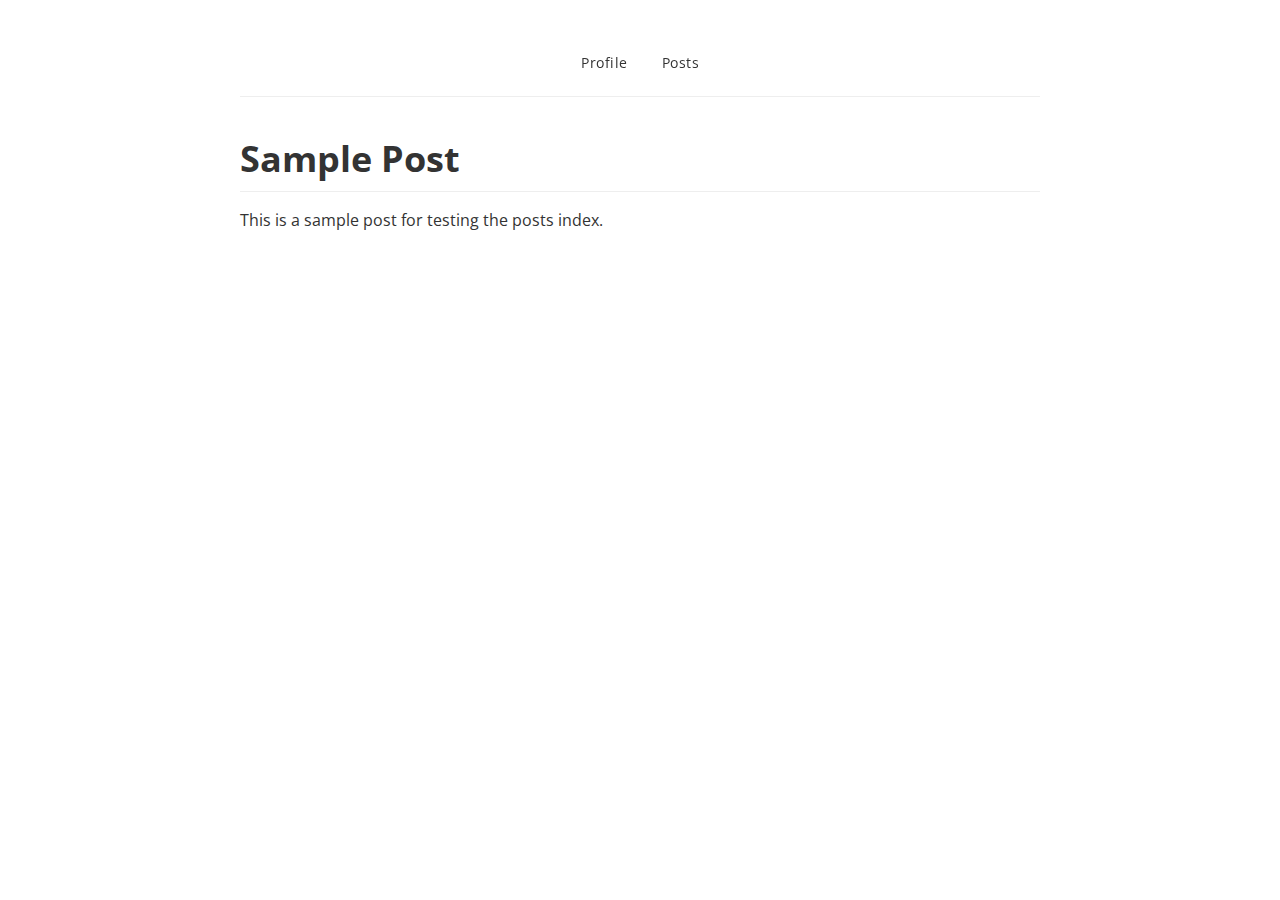
<file: posts/html/sample.html>
<!doctype html>
<html>
<head>
<meta charset='UTF-8'><meta name='viewport' content='width=device-width initial-scale=1'>
<meta http-equiv="content-language" content="en">
<title>sample</title>
<link href='https://fonts.loli.net/css?family=Open+Sans:400italic,700italic,700,400&subset=latin,latin-ext' rel='stylesheet' type='text/css' />
<link rel="stylesheet" href="../../assets/styles.css">
</head>
<body class='typora-export'>
<div id='write' class='is-mac'>
  <nav class="nav-bar">
    <a href="../../index.html" class="nav-link">Profile</a>
    <a href="../index.html" class="nav-link">Posts</a>
  </nav>

<h1 id="sample-post">Sample Post</h1>
<p>This is a sample post for testing the posts index.</p>


</div>
</body>
</html>
</file>
<file: assets/styles.css>
html {overflow-x: initial !important;}:root { --bg-color: #ffffff; --text-color: #333333; --select-text-bg-color: #B5D6FC; --select-text-font-color: auto; --monospace: "Lucida Console",Consolas,"Courier",monospace; }
html { font-size: 14px; background-color: var(--bg-color); color: var(--text-color); font-family: "Helvetica Neue", Helvetica, Arial, sans-serif; -webkit-font-smoothing: antialiased; }
body { margin: 0px; padding: 0px; height: auto; bottom: 0px; top: 0px; left: 0px; right: 0px; font-size: 1rem; line-height: 1.42857143; overflow-x: hidden; background-image: inherit; background-size: inherit; background-attachment: inherit; background-origin: inherit; background-clip: inherit; background-color: inherit; tab-size: 4; background-position: inherit inherit; background-repeat: inherit inherit; }
iframe { margin: auto; }
a.url { word-break: break-all; }
a:active, a:hover { outline: 0px; }
.in-text-selection, ::selection { text-shadow: none; background: var(--select-text-bg-color); color: var(--select-text-font-color); }
#write { margin: 0% 20% 0% 20%; height: auto; width: inherit; word-break: normal; word-wrap: break-word; position: relative; white-space: normal; overflow-x: visible; padding-top: 40px; }
#write.first-line-indent p { text-indent: 2em; }
#write.first-line-indent li p, #write.first-line-indent p * { text-indent: 0px; }
#write.first-line-indent li { margin-left: 2em; }
.for-image #write { padding-left: 8px; padding-right: 8px; }
body.typora-export { padding-left: 30px; padding-right: 30px; }
.typora-export .footnote-line, .typora-export li, .typora-export p { white-space: pre-wrap; }
@media screen and (max-width: 500px) { 
  body.typora-export { padding-left: 0px; padding-right: 0px; }
  #write { padding-left: 20px; padding-right: 20px; }
  .CodeMirror-sizer { margin-left: 0px !important; }
  .CodeMirror-gutters { display: none !important; }
}
#write li > figure:last-child { margin-bottom: 0.5rem; }
#write ol, #write ul { position: relative; }
img { max-width: 100%; vertical-align: middle; image-orientation: from-image; }
button, input, select, textarea { color: inherit; font-family: inherit; font-size: inherit; font-style: inherit; font-variant-caps: inherit; font-weight: inherit; font-stretch: inherit; line-height: inherit; }
input[type="checkbox"], input[type="radio"] { line-height: normal; padding: 0px; }
*, ::after, ::before { box-sizing: border-box; }
#write h1, #write h2, #write h3, #write h4, #write h5, #write h6, #write p, #write pre { width: inherit; }
#write h1, #write h2, #write h3, #write h4, #write h5, #write h6, #write p { position: relative; }
p { line-height: inherit; }
h1, h2, h3, h4, h5, h6 { break-after: avoid-page; break-inside: avoid; orphans: 4; }
p { orphans: 4; }
h1 { font-size: 2rem; }
h2 { font-size: 1.8rem; }
h3 { font-size: 1.6rem; }
h4 { font-size: 1.4rem; }
h5 { font-size: 1.2rem; }
h6 { font-size: 1rem; }
.md-math-block, .md-rawblock, h1, h2, h3, h4, h5, h6, p { margin-top: 1rem; margin-bottom: 1rem; }
.hidden { display: none; }
.md-blockmeta { color: rgb(204, 204, 204); font-weight: 700; font-style: italic; }
a { cursor: pointer; }
sup.md-footnote { padding: 2px 4px; background-color: rgba(238, 238, 238, 0.7); color: rgb(85, 85, 85); border-top-left-radius: 4px; border-top-right-radius: 4px; border-bottom-right-radius: 4px; border-bottom-left-radius: 4px; cursor: pointer; }
sup.md-footnote a, sup.md-footnote a:hover { color: inherit; text-transform: inherit; text-decoration: inherit; }
#write input[type="checkbox"] { cursor: pointer; width: inherit; height: inherit; }
figure { overflow-x: auto; margin: 1.2em 0px; max-width: calc(100% + 16px); padding: 0px; }
figure > table { margin: 0px !important; }
tr { break-inside: avoid; break-after: auto; }
thead { display: table-header-group; }
table { border-collapse: collapse; border-spacing: 0px; width: 100%; overflow: auto; break-inside: auto; text-align: left; }
table.md-table td { min-width: 32px; }
.CodeMirror-gutters { border-right-width: 0px; background-color: inherit; }
.CodeMirror-linenumber { }
.CodeMirror { text-align: left; }
.CodeMirror-placeholder { opacity: 0.3; }
.CodeMirror pre { padding: 0px 4px; }
.CodeMirror-lines { padding: 0px; }
div.hr:focus { cursor: none; }
#write pre { white-space: pre-wrap; }
#write.fences-no-line-wrapping pre { white-space: pre; }
#write pre.ty-contain-cm { white-space: normal; }
.CodeMirror-gutters { margin-right: 4px; }
.md-fences { font-size: 0.9rem; display: block; break-inside: avoid; text-align: left; overflow: visible; white-space: pre; background-image: inherit; background-size: inherit; background-attachment: inherit; background-origin: inherit; background-clip: inherit; background-color: inherit; position: relative !important; background-position: inherit inherit; background-repeat: inherit inherit; }
.md-diagram-panel { width: 100%; margin-top: 10px; text-align: center; padding-top: 0px; padding-bottom: 8px; overflow-x: auto; }
#write .md-fences.mock-cm { white-space: pre-wrap; }
.md-fences.md-fences-with-lineno { padding-left: 0px; }
#write.fences-no-line-wrapping .md-fences.mock-cm { white-space: pre; overflow-x: auto; }
.md-fences.mock-cm.md-fences-with-lineno { padding-left: 8px; }
.CodeMirror-line, twitterwidget { break-inside: avoid; }
.footnotes { opacity: 0.8; font-size: 0.9rem; margin-top: 1em; margin-bottom: 1em; }
.footnotes + .footnotes { margin-top: 0px; }
.md-reset { margin: 0px; padding: 0px; border: 0px; outline: 0px; vertical-align: top; text-decoration: none; text-shadow: none; float: none; position: static; width: auto; height: auto; white-space: nowrap; cursor: inherit; line-height: normal; font-weight: 400; text-align: left; box-sizing: content-box; direction: ltr; background-position: 0px 0px; background-repeat: initial initial; }
li div { padding-top: 0px; }
blockquote { margin: 1rem 0px; }
li .mathjax-block, li p { margin: 0.5rem 0px; }
li { margin: 0px; position: relative; }
blockquote > :last-child { margin-bottom: 0px; }
blockquote > :first-child, li > :first-child { margin-top: 0px; }
.footnotes-area { color: rgb(136, 136, 136); margin-top: 0.714rem; padding-bottom: 0.143rem; white-space: normal; }
#write .footnote-line { white-space: pre-wrap; }
@media print { 
  body, html { border: 1px solid transparent; height: 99%; break-after: avoid; break-before: avoid; font-variant-ligatures: no-common-ligatures; }
  #write { margin-top: 0px; padding-top: 0px; border-color: transparent !important; }
  .typora-export * { -webkit-print-color-adjust: exact; }
  html.blink-to-pdf { font-size: 13px; }
  .typora-export #write { padding-left: 32px; padding-right: 32px; padding-bottom: 0px; break-after: avoid; }
  .typora-export #write::after { height: 0px; }
}
.footnote-line { margin-top: 0.714em; font-size: 0.7em; }
a img, img a { cursor: pointer; }
pre.md-meta-block { font-size: 0.8rem; min-height: 0.8rem; white-space: pre-wrap; background-color: rgb(204, 204, 204); display: block; overflow-x: hidden; background-position: initial initial; background-repeat: initial initial; }
p > .md-image:only-child:not(.md-img-error) img, p > img:only-child { display: block; margin: auto; }
#write.first-line-indent p > .md-image:only-child:not(.md-img-error) img { left: -2em; position: relative; }
p > .md-image:only-child { display: inline-block; width: 100%; }
#write .MathJax_Display { margin: 0.8em 0px 0px; }
.md-math-block { width: 100%; }
.md-math-block:not(:empty)::after { display: none; }
[contenteditable="true"]:active, [contenteditable="true"]:focus, [contenteditable="false"]:active, [contenteditable="false"]:focus { outline: 0px; box-shadow: none; }
.md-task-list-item { position: relative; list-style-type: none; }
.task-list-item.md-task-list-item { padding-left: 0px; }
.md-task-list-item > input { position: absolute; top: 0px; left: 0px; margin-left: -1.2em; margin-top: calc(1em - 10px); border: none; }
.math { font-size: 1rem; }
.md-toc { min-height: 3.58rem; position: relative; font-size: 0.9rem; border-top-left-radius: 10px; border-top-right-radius: 10px; border-bottom-right-radius: 10px; border-bottom-left-radius: 10px; }
.md-toc-content { position: relative; margin-left: 0px; }
.md-toc-content::after, .md-toc::after { display: none; }
.md-toc-item { display: block; color: rgb(65, 131, 196); }
.md-toc-item a { text-decoration: none; }
.md-toc-inner:hover { text-decoration: underline; }
.md-toc-inner { display: inline-block; cursor: pointer; }
.md-toc-h1 .md-toc-inner { margin-left: 0px; font-weight: 700; }
.md-toc-h2 .md-toc-inner { margin-left: 2em; }
.md-toc-h3 .md-toc-inner { margin-left: 4em; }
.md-toc-h4 .md-toc-inner { margin-left: 6em; }
.md-toc-h5 .md-toc-inner { margin-left: 8em; }
.md-toc-h6 .md-toc-inner { margin-left: 10em; }
@media screen and (max-width: 48em) { 
  .md-toc-h3 .md-toc-inner { margin-left: 3.5em; }
  .md-toc-h4 .md-toc-inner { margin-left: 5em; }
  .md-toc-h5 .md-toc-inner { margin-left: 6.5em; }
  .md-toc-h6 .md-toc-inner { margin-left: 8em; }
}
a.md-toc-inner { font-size: inherit; font-style: inherit; font-weight: inherit; line-height: inherit; }
.footnote-line a:not(.reversefootnote) { color: inherit; }
.md-attr { display: none; }
.md-fn-count::after { content: "."; }
code, pre, samp, tt { font-family: var(--monospace); }
kbd { margin: 0px 0.1em; padding: 0.1em 0.6em; font-size: 0.8em; color: rgb(36, 39, 41); background-color: rgb(255, 255, 255); border: 1px solid rgb(173, 179, 185); border-top-left-radius: 3px; border-top-right-radius: 3px; border-bottom-right-radius: 3px; border-bottom-left-radius: 3px; box-shadow: rgba(12, 13, 14, 0.2) 0px 1px 0px, rgb(255, 255, 255) 0px 0px 0px 2px inset; white-space: nowrap; vertical-align: middle; background-position: initial initial; background-repeat: initial initial; }
.md-comment { color: rgb(162, 127, 3); opacity: 0.8; font-family: var(--monospace); }
code { text-align: left; }
a.md-print-anchor { white-space: pre !important; border: none !important; display: inline-block !important; position: absolute !important; width: 1px !important; right: 0px !important; outline: 0px !important; text-shadow: initial !important; background-position: 0px 0px !important; background-repeat: initial initial !important; }
.md-inline-math .MathJax_SVG .noError { display: none !important; }
.html-for-mac .inline-math-svg .MathJax_SVG { vertical-align: 0.2px; }
.md-math-block .MathJax_SVG_Display { text-align: center; margin: 0px; position: relative; text-indent: 0px; max-width: none; max-height: none; min-height: 0px; min-width: 100%; width: auto; overflow-y: hidden; display: block !important; }
.MathJax_SVG_Display, .md-inline-math .MathJax_SVG_Display { width: auto; margin: inherit; display: inline-block !important; }
.MathJax_SVG .MJX-monospace { font-family: var(--monospace); }
.MathJax_SVG .MJX-sans-serif { font-family: sans-serif; }
.MathJax_SVG { display: inline; font-style: normal; font-weight: 400; line-height: normal; zoom: 90%; text-indent: 0px; text-align: left; text-transform: none; letter-spacing: normal; word-spacing: normal; word-wrap: normal; white-space: nowrap; float: none; direction: ltr; max-width: none; max-height: none; min-width: 0px; min-height: 0px; border: 0px; padding: 0px; margin: 0px; }
.MathJax_SVG * { transition: none; }
.MathJax_SVG_Display svg { vertical-align: middle !important; margin-bottom: 0px !important; margin-top: 0px !important; }
.os-windows.monocolor-emoji .md-emoji { font-family: "Segoe UI Symbol", sans-serif; }
.md-diagram-panel > svg { max-width: 100%; }
[lang="flow"] svg, [lang="mermaid"] svg { max-width: 100%; height: auto; }
[lang="mermaid"] .node text { font-size: 1rem; }
table tr th { border-bottom-width: 0px; }
video { max-width: 100%; display: block; margin: 0px auto; }
iframe { max-width: 100%; width: 100%; border: none; }
.highlight td, .highlight tr { border: 0px; }
svg[id^="mermaidChart"] { line-height: 1em; }
mark { background-color: rgb(255, 255, 0); color: rgb(0, 0, 0); background-position: initial initial; background-repeat: initial initial; }
.md-html-inline .md-plain, .md-html-inline strong, mark .md-inline-math, mark strong { color: inherit; }
mark .md-meta { color: rgb(0, 0, 0); opacity: 0.3 !important; }


:root {
    --side-bar-bg-color: #fafafa;
    --control-text-color: #777;
}

@include-when-export url(https://fonts.loli.net/css?family=Open+Sans:400italic,700italic,700,400&subset=latin,latin-ext);

html {
    font-size: 16px;
}

body {
    font-family: "Open Sans","Clear Sans","Helvetica Neue",Helvetica,Arial,sans-serif;
    color: rgb(51, 51, 51);
    line-height: 1.6;
}

#write {
    max-width: 860px;
  	margin: 0 auto;
  	padding: 30px;
    padding-bottom: 100px;
}

@media only screen and (min-width: 1400px) {
	#write {
		max-width: 1024px;
	}
}

@media only screen and (min-width: 1800px) {
	#write {
		max-width: 1200px;
	}
}

#write > ul:first-child,
#write > ol:first-child{
    margin-top: 30px;
}

a {
    color: #2c5aa0;
}
h1,
h2,
h3,
h4,
h5,
h6 {
    position: relative;
    margin-top: 1rem;
    margin-bottom: 1rem;
    font-weight: bold;
    line-height: 1.4;
    cursor: text;
}
h1:hover a.anchor,
h2:hover a.anchor,
h3:hover a.anchor,
h4:hover a.anchor,
h5:hover a.anchor,
h6:hover a.anchor {
    text-decoration: none;
}
h1 tt,
h1 code {
    font-size: inherit;
}
h2 tt,
h2 code {
    font-size: inherit;
}
h3 tt,
h3 code {
    font-size: inherit;
}
h4 tt,
h4 code {
    font-size: inherit;
}
h5 tt,
h5 code {
    font-size: inherit;
}
h6 tt,
h6 code {
    font-size: inherit;
}
h1 {
    padding-bottom: .3em;
    font-size: 2.25em;
    line-height: 1.2;
    border-bottom: 1px solid #eee;
}
h2 {
   padding-bottom: .3em;
    font-size: 1.75em;
    line-height: 1.225;
    border-bottom: 1px solid #eee;
}
h3 {
    font-size: 1.5em;
    line-height: 1.43;
}
h4 {
    font-size: 1.25em;
}
h5 {
    font-size: 1em;
}
h6 {
   font-size: 1em;
    color: #777;
}
p,
blockquote,
ul,
ol,
dl,
table{
    margin: 0.8em 0;
}
li>ol,
li>ul {
    margin: 0 0;
}
hr {
    height: 2px;
    padding: 0;
    margin: 16px 0;
    background-color: #e7e7e7;
    border: 0 none;
    overflow: hidden;
    box-sizing: content-box;
}

li p.first {
    display: inline-block;
}
ul,
ol {
    padding-left: 30px;
}
ul:first-child,
ol:first-child {
    margin-top: 0;
}
ul:last-child,
ol:last-child {
    margin-bottom: 0;
}
blockquote {
    border-left: 4px solid #dfe2e5;
    padding: 0 15px;
    color: #777777;
}
blockquote blockquote {
    padding-right: 0;
}
table {
    padding: 0;
    word-break: initial;
}
/*table tr {
    border-top: 1px solid #dfe2e5;
    margin: 0;
    padding: 0;
}*/
table tr:nth-child(2n),
thead {
    background-color: #f8f8f8;
}
table tr th {
    font-weight: bold;
    border: 1px solid #dfe2e5;
    border-bottom: 0;
    margin: 0;
    padding: 6px 13px;
}
/*table tr td {
    border: 1px solid #dfe2e5;
    margin: 0;
    padding: 6px 13px;
}*/
table tr th:first-child,
table tr td:first-child {
    margin-top: 0;
}
table tr th:last-child,
table tr td:last-child {
    margin-bottom: 0;
}

.CodeMirror-lines {
    padding-left: 4px;
}

.code-tooltip {
    box-shadow: 0 1px 1px 0 rgba(0,28,36,.3);
    border-top: 1px solid #eef2f2;
}

.md-fences,
code,
tt {
    border: 1px solid #e7eaed;
    background-color: #f8f8f8;
    border-radius: 3px;
    padding: 0;
    padding: 2px 4px 0px 4px;
    font-size: 0.9em;
}

code {
    background-color: #f3f4f4;
    padding: 0 2px 0 2px;
}

.md-fences {
    margin-bottom: 15px;
    margin-top: 15px;
    padding-top: 8px;
    padding-bottom: 6px;
}


.md-task-list-item > input {
  margin-left: -1.3em;
}

@media print {
    html {
        font-size: 13px;
    }
    table,
    pre {
        page-break-inside: avoid;
    }
    pre {
        word-wrap: break-word;
    }
}

.md-fences {
	background-color: #f8f8f8;
}
#write pre.md-meta-block {
	padding: 1rem;
    font-size: 85%;
    line-height: 1.45;
    background-color: #f7f7f7;
    border: 0;
    border-radius: 3px;
    color: #777777;
    margin-top: 0 !important;
}

.mathjax-block>.code-tooltip {
	bottom: .375rem;
}

.md-mathjax-midline {
    background: #fafafa;
}

#write>h3.md-focus:before{
	left: -1.5625rem;
	top: .375rem;
}
#write>h4.md-focus:before{
	left: -1.5625rem;
	top: .285714286rem;
}
#write>h5.md-focus:before{
	left: -1.5625rem;
	top: .285714286rem;
}
#write>h6.md-focus:before{
	left: -1.5625rem;
	top: .285714286rem;
}
.md-image>.md-meta {
    /*border: 1px solid #ddd;*/
    border-radius: 3px;
    padding: 2px 0px 0px 4px;
    font-size: 0.9em;
    color: inherit;
}

.md-tag {
    color: #a7a7a7;
    opacity: 1;
}

.md-toc { 
    margin-top:20px;
    padding-bottom:20px;
}

.sidebar-tabs {
    border-bottom: none;
}

#typora-quick-open {
    border: 1px solid #ddd;
    background-color: #f8f8f8;
}

#typora-quick-open-item {
    background-color: #FAFAFA;
    border-color: #FEFEFE #e5e5e5 #e5e5e5 #eee;
    border-style: solid;
    border-width: 1px;
}

/** focus mode */
.on-focus-mode blockquote {
    border-left-color: rgba(85, 85, 85, 0.12);
}

header, .context-menu, .megamenu-content, footer{
    font-family: "Segoe UI", "Arial", sans-serif;
}

.file-node-content:hover .file-node-icon,
.file-node-content:hover .file-node-open-state{
    visibility: visible;
}

.mac-seamless-mode #typora-sidebar {
    background-color: #fafafa;
    background-color: var(--side-bar-bg-color);
}

.md-lang {
    color: #b4654d;
}

.html-for-mac .context-menu {
    --item-hover-bg-color: #E6F0FE;
}

#md-notification .btn {
    border: 0;
}

.dropdown-menu .divider {
    border-color: #e5e5e5;
}

.ty-preferences .window-content {
    background-color: #fafafa;
}

.ty-preferences .nav-group-item.active {
    color: white;
    background: #999;
}

 .typora-export li, .typora-export p, .typora-export,  .footnote-line {white-space: normal;} 

/* Navigation hover effects */
nav a:hover {
    color: #2c5aa0 !important;
}

/* Fix anchor scroll offset for sticky navigation */
html {
    scroll-padding-top: 80px;
}

/* Extracted from inline attributes */
.nav-bar {
    padding: 20px 0;
    margin-bottom: 40px;
    border-bottom: 1px solid #eee;
    text-align: center;
    position: sticky;
    top: 0;
    background: rgba(255,255,255,0.95);
    backdrop-filter: blur(10px);
    z-index: 1000;
}

.nav-link {
    margin: 0 15px;
    text-decoration: none;
    color: #333;
    font-weight: 400;
    font-size: 14px;
    letter-spacing: 0.5px;
    display: inline-block;
}

.avatar {
    zoom: 15%;
    -moz-transform: scale(0.4, 0.4);
}

.warning {
    color: red;
}
</file>
